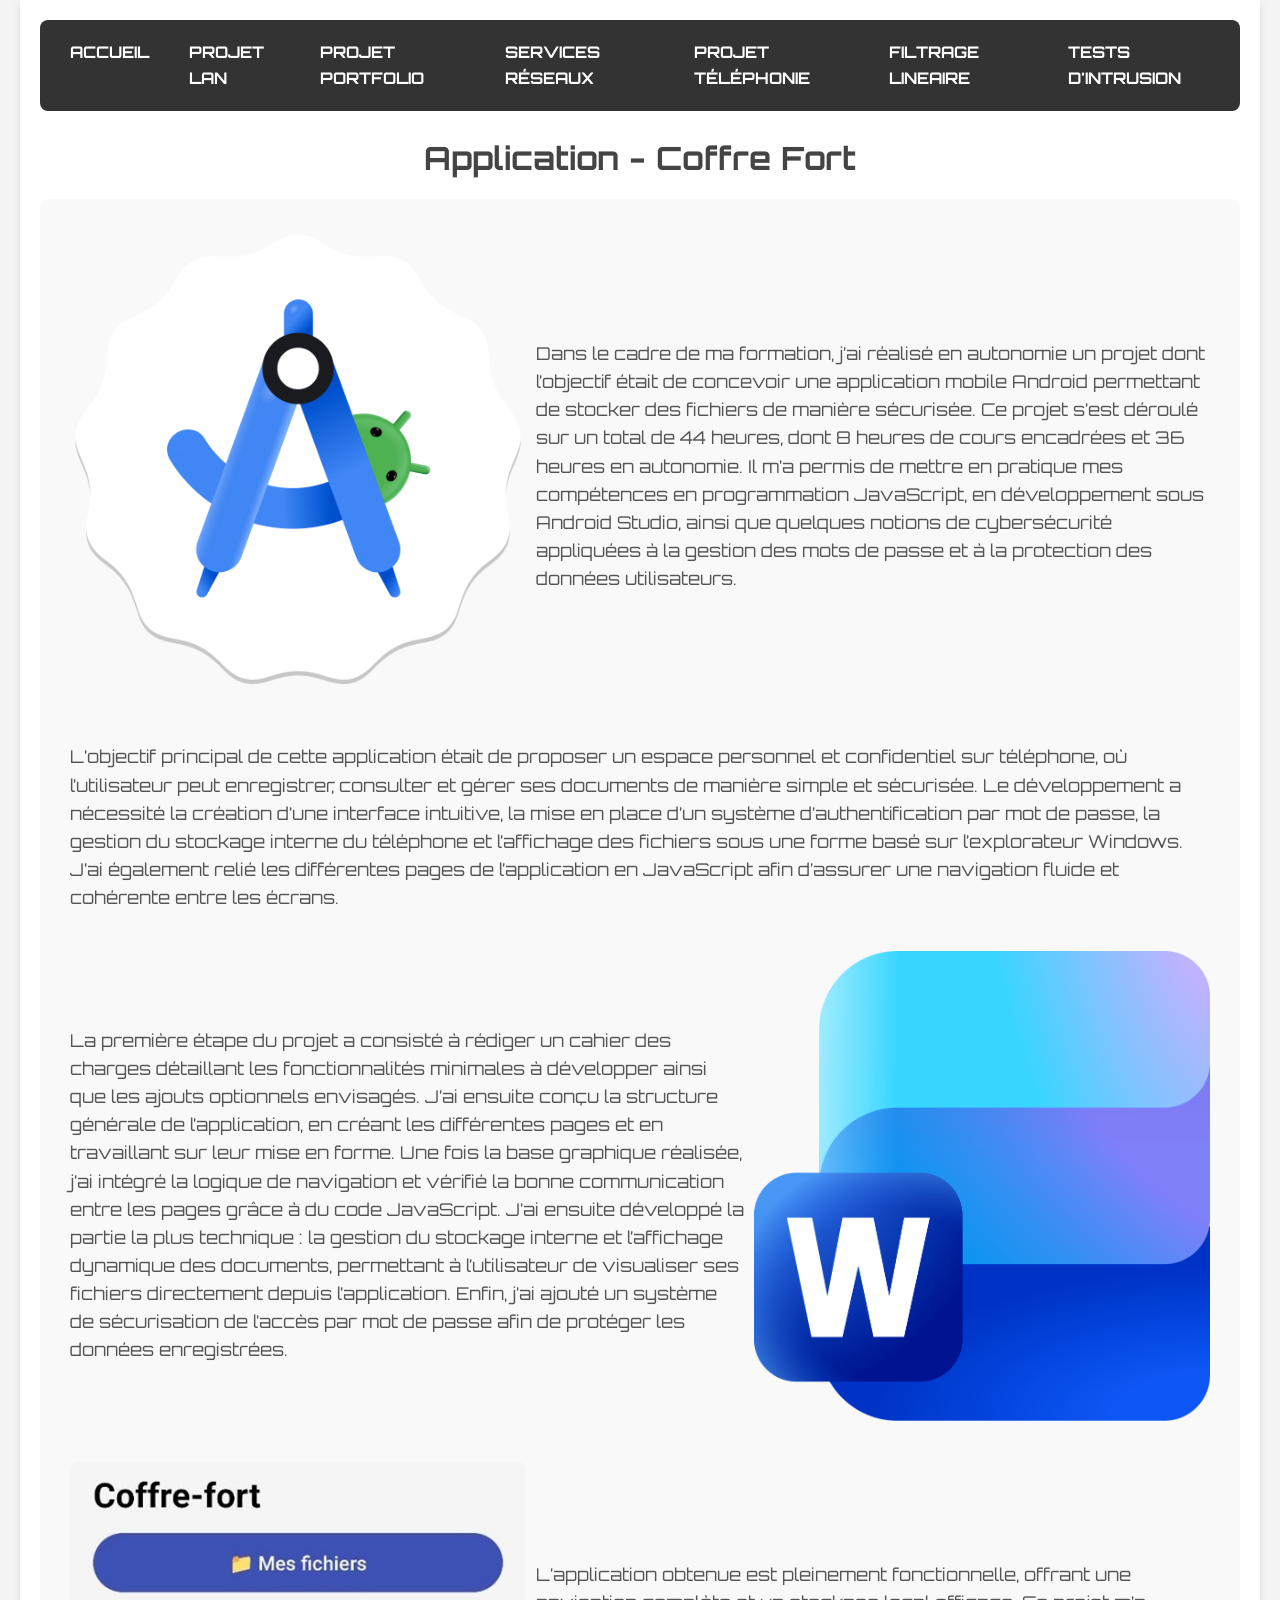
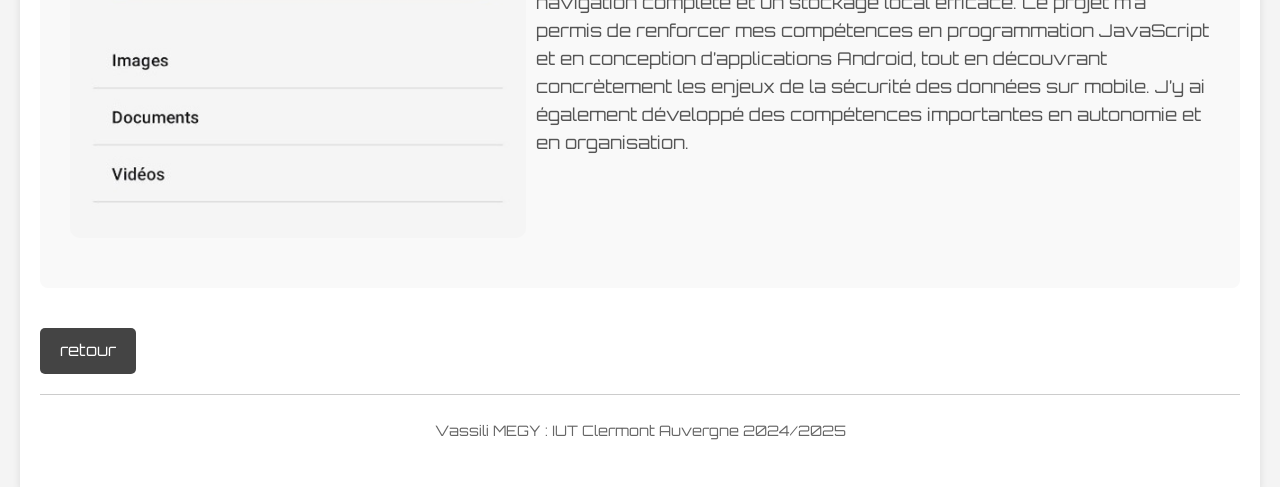
<file: projets/ApplicationCoffreFort.html>
<!DOCTYPE html>
<html lang="fr">
    <head>
        <meta charset="UTF-8">
        <title>Application - Coffre Fort</title>
        <link rel="stylesheet" type="text/css" href="projets.css" />
        <style>
            @import url('https://fonts.googleapis.com/css2?family=Orbitron&family=Pixelify+Sans&display=swap');
        </style>
    </head>
    <body>
        <div class="centre">
            <nav>
                <a class="navigation" href="../index.html" title="Accueil">
                    <div>
                        <strong>Accueil</strong>
                    </div>
                </a>
                <a class="navigation" href="LAN.html" title="Projet LAN">
                    <div>
                        <strong>Projet LAN</strong>
                    </div>
                <a class="navigation" href="Portfolio.html" title="Projet Portfolio">
                    <div>
                        <strong>Projet Portfolio</strong>
                    </div>
                </a>
                <a class="navigation" href="ServicesReseaux.html" title="Services Réseaux">
                    <div>
                        <strong>Services Réseaux</strong>
                    </div>
                </a>
                <a class="navigation" href="Telephonie.html" title="Téléphonie">
                    <div>
                        <strong>Projet Téléphonie</strong>
                    </div>
                </a>
                <a class="navigation" href="FiltrageLineaire.html" title="Filtrage Lineaire">
                    <div>
                        <strong>Filtrage Lineaire</strong>
                    </div>
                </a>
                <a class="navigation" href="TestIntrustion.html" title="Tests d'Intrusion">
                    <div>
                        <strong>Tests d'Intrusion</strong>
                    </div>
                </a>
            </nav>
            <h1 class="titre">Application - Coffre Fort</h1>
            <section class="principal">
                <div class="text-content">
                    <img class="imgPrinc" src="../theme/gfx/Android_Studio_Logo_(2023).svg.png" alt="Android_Studio_Logo_">
                    <p class="presPass">
                        Dans le cadre de ma formation, j’ai réalisé en autonomie un projet dont l’objectif était de concevoir une application mobile Android permettant de stocker des fichiers de manière sécurisée. Ce projet s’est déroulé sur un total de 44 heures, dont 8 heures de cours encadrées et 36 heures en autonomie. Il m’a permis de mettre en pratique mes compétences en programmation JavaScript, en développement sous Android Studio, ainsi que quelques notions de cybersécurité appliquées à la gestion des mots de passe et à la protection des données utilisateurs.
                    </p>
                </div>
                <div class="text-content">
                    <p class="presPass">
                        L’objectif principal de cette application était de proposer un espace personnel et confidentiel sur téléphone, où l’utilisateur peut enregistrer, consulter et gérer ses documents de manière simple et sécurisée. Le développement a nécessité la création d’une interface intuitive, la mise en place d’un système d’authentification par mot de passe, la gestion du stockage interne du téléphone et l’affichage des fichiers sous une forme basé sur l’explorateur Windows. J’ai également relié les différentes pages de l’application en JavaScript afin d’assurer une navigation fluide et cohérente entre les écrans.
                    </p>
                </div>
                <div class="text-content">
                    <p class="presPass">
                        La première étape du projet a consisté à rédiger un cahier des charges détaillant les fonctionnalités minimales à développer ainsi que les ajouts optionnels envisagés. J’ai ensuite conçu la structure générale de l’application, en créant les différentes pages et en travaillant sur leur mise en forme. Une fois la base graphique réalisée, j’ai intégré la logique de navigation et vérifié la bonne communication entre les pages grâce à du code JavaScript. J’ai ensuite développé la partie la plus technique : la gestion du stockage interne et l’affichage dynamique des documents, permettant à l’utilisateur de visualiser ses fichiers directement depuis l’application. Enfin, j’ai ajouté un système de sécurisation de l’accès par mot de passe afin de protéger les données enregistrées.
                    </p>
                    <!-- Immage du code avec l'appli a droite -->
                    <img class="imgPrinc" src="../theme/gfx/Microsoft_Office_Word_(2025–present).svg.png" alt="Application Coffre Fort Code"> 
                </div>
                <div class="text-content">
                    <!-- immage de l'application directement sur un téléphone (peut etre une photo d'un téléphone qui a l'appli d'ouverte) -->
                    <img class="imgPrinc" src="../theme/gfx/CoffreFort2.jpg" alt="Application Coffre Fort sur Téléphone">
                    <p class="presPass">
                        L’application obtenue est pleinement fonctionnelle, offrant une navigation complète et un stockage local efficace. Ce projet m’a permis de renforcer mes compétences en programmation JavaScript et en conception d’applications Android, tout en découvrant concrètement les enjeux de la sécurité des données sur mobile. J’y ai également développé des compétences importantes en autonomie et en organisation. 
                    </p>
                </div>
            </section>
            <a class="retour" href="../index.html">retour</a>
            <footer class="piedDePage">
                <p>
                    Vassili MEGY : IUT Clermont Auvergne 2024/2025
                </p>
            </footer>
        </div>
    </body>
</html>
</file>
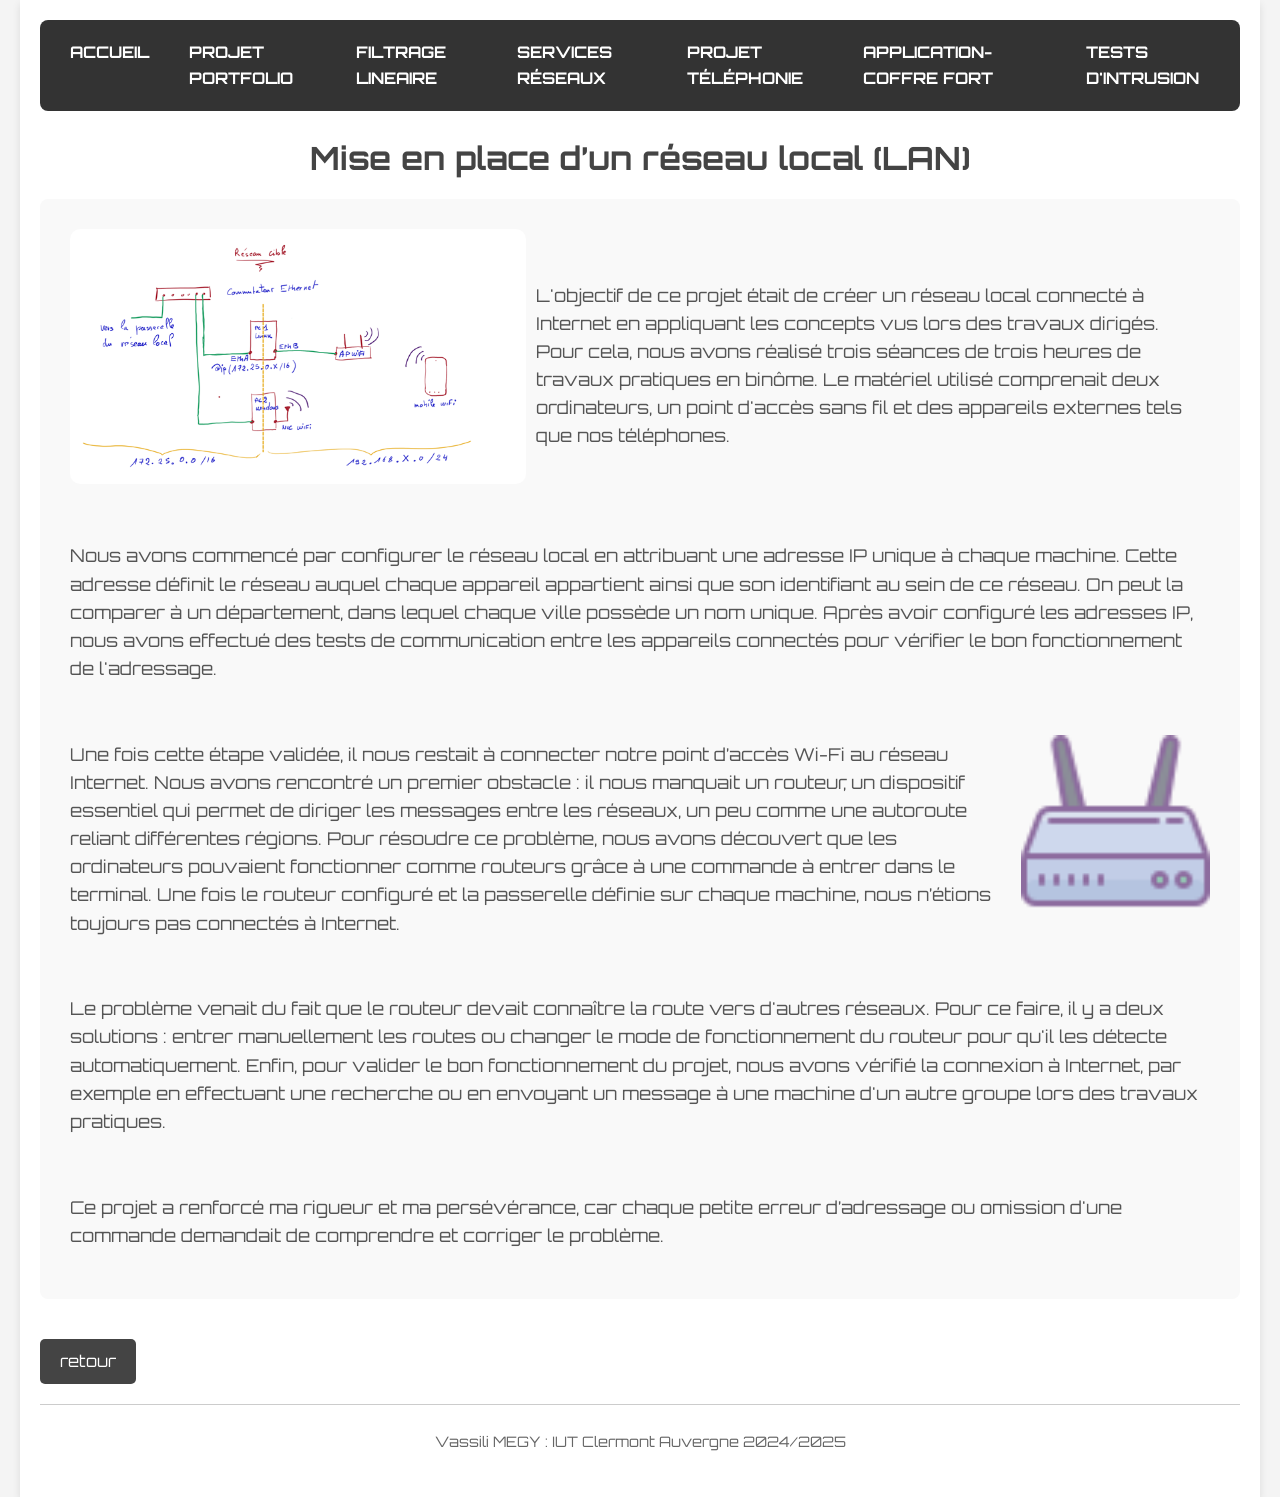
<file: projets/LAN.html>
<!DOCTYPE html>
<html lang="fr">
    <head>
        <meta charset="UTF-8">
        <title>Projet LAN</title>
        <link rel="stylesheet" type="text/css" href="projets.css" />
        <style>
            @import url('https://fonts.googleapis.com/css2?family=Orbitron&family=Pixelify+Sans&display=swap');
        </style>
    </head>
    <body>
        <div class="centre">
            <nav>
                <a class="navigation" href="../index.html" title="Accueil">
                    <div>
                        <strong>Accueil</strong>
                    </div>
                </a>
                <a class="navigation" href="Portfolio.html" title="Projet Portfolio">
                    <div>
                        <strong>Projet Portfolio</strong>
                    </div>
                <a class="navigation" href="FiltrageLineaire.html" title="Filtrage Lineaire">
                    <div>
                        <strong>Filtrage Lineaire</strong>
                    </div>
                </a>
                <a class="navigation" href="ServicesReseaux.html" title="Services Réseaux">
                    <div>
                        <strong>Services Réseaux</strong>
                    </div>
                </a>
                <a class="navigation" href="Telephonie.html" title="Téléphonie">
                    <div>
                        <strong>Projet Téléphonie</strong>
                    </div>
                </a>
                <a class="navigation" href="ApplicationCoffreFort.html" title="Application-Coffre Fort">
                    <div>
                        <strong>Application-Coffre Fort</strong>
                    </div>
                </a>
                <a class="navigation" href="TestIntrustion.html" title="Tests d'Intrusion">
                    <div>
                        <strong>Tests d'Intrusion</strong>
                    </div>
                </a>
            </nav>
            <h1 class="titre">Mise en place d’un réseau local (LAN)</h1>
            <section class="principal">
                <div class="text-content">
                    <img class="imgPrinc" src="../theme/gfx/projet_lan.png" alt="Projet LAN">
                    <p class="presPass">
                        L'objectif de ce projet était de créer un réseau local connecté à Internet en appliquant les concepts vus lors des travaux dirigés. 
                        Pour cela, nous avons réalisé trois séances de trois heures de travaux pratiques en binôme. Le matériel utilisé comprenait deux ordinateurs, 
                        un point d'accès sans fil et des appareils externes tels que nos téléphones. 
                    </p>
                </div>
                <div class="text-content">
                    <p class="presPass">
                        Nous avons commencé par configurer le réseau local en attribuant une adresse IP unique à chaque machine. 
                        Cette adresse définit le réseau auquel chaque appareil appartient ainsi que son identifiant au sein de ce réseau. 
                        On peut la comparer à un département, dans lequel chaque ville possède un nom unique. Après avoir configuré les adresses IP, 
                        nous avons effectué des tests de communication entre les appareils connectés pour vérifier le bon fonctionnement de l'adressage. 
                    </p>
                </div>
                <div class="text-content">
                    <p class="presPass">
                        Une fois cette étape validée, il nous restait à connecter notre point d’accès Wi-Fi au réseau Internet. 
                        Nous avons rencontré un premier obstacle : il nous manquait un routeur, un dispositif essentiel qui permet de diriger les messages entre les réseaux, 
                        un peu comme une autoroute reliant différentes régions. Pour résoudre ce problème, 
                        nous avons découvert que les ordinateurs pouvaient fonctionner comme routeurs grâce à une commande à entrer dans le terminal.
                        Une fois le routeur configuré et la passerelle définie sur chaque machine, nous n’étions toujours pas connectés à Internet.
                    </p>
                    <img class="imgPrinc" src="../theme/gfx/icon_routeur.png" alt="Projet LAN2">
                </div>
                <div class="text-content">
                    <p class="presPass">
                        Le problème venait du fait que le routeur devait connaître la route vers d'autres réseaux. Pour ce faire, il y a deux solutions : 
                        entrer manuellement les routes ou changer le mode de fonctionnement du routeur pour qu'il les détecte automatiquement. Enfin, 
                        pour valider le bon fonctionnement du projet, nous avons vérifié la connexion à Internet, 
                        par exemple en effectuant une recherche ou en envoyant un message à une machine d'un autre groupe lors des travaux pratiques.
                    </p>
                </div>
                <div class="text-content">
                    <p class="presPass">
                        Ce projet a renforcé ma rigueur et ma persévérance, car chaque petite erreur d’adressage ou omission d'une commande demandait de comprendre et corriger le problème. 
                    </p>
                </div>
            </section>
            <a class="retour" href="../index.html">retour</a>
            <footer class="piedDePage">
                <p>
                    Vassili MEGY : IUT Clermont Auvergne 2024/2025
                </p>
            </footer>
        </div>
    </body>
</html>
</file>
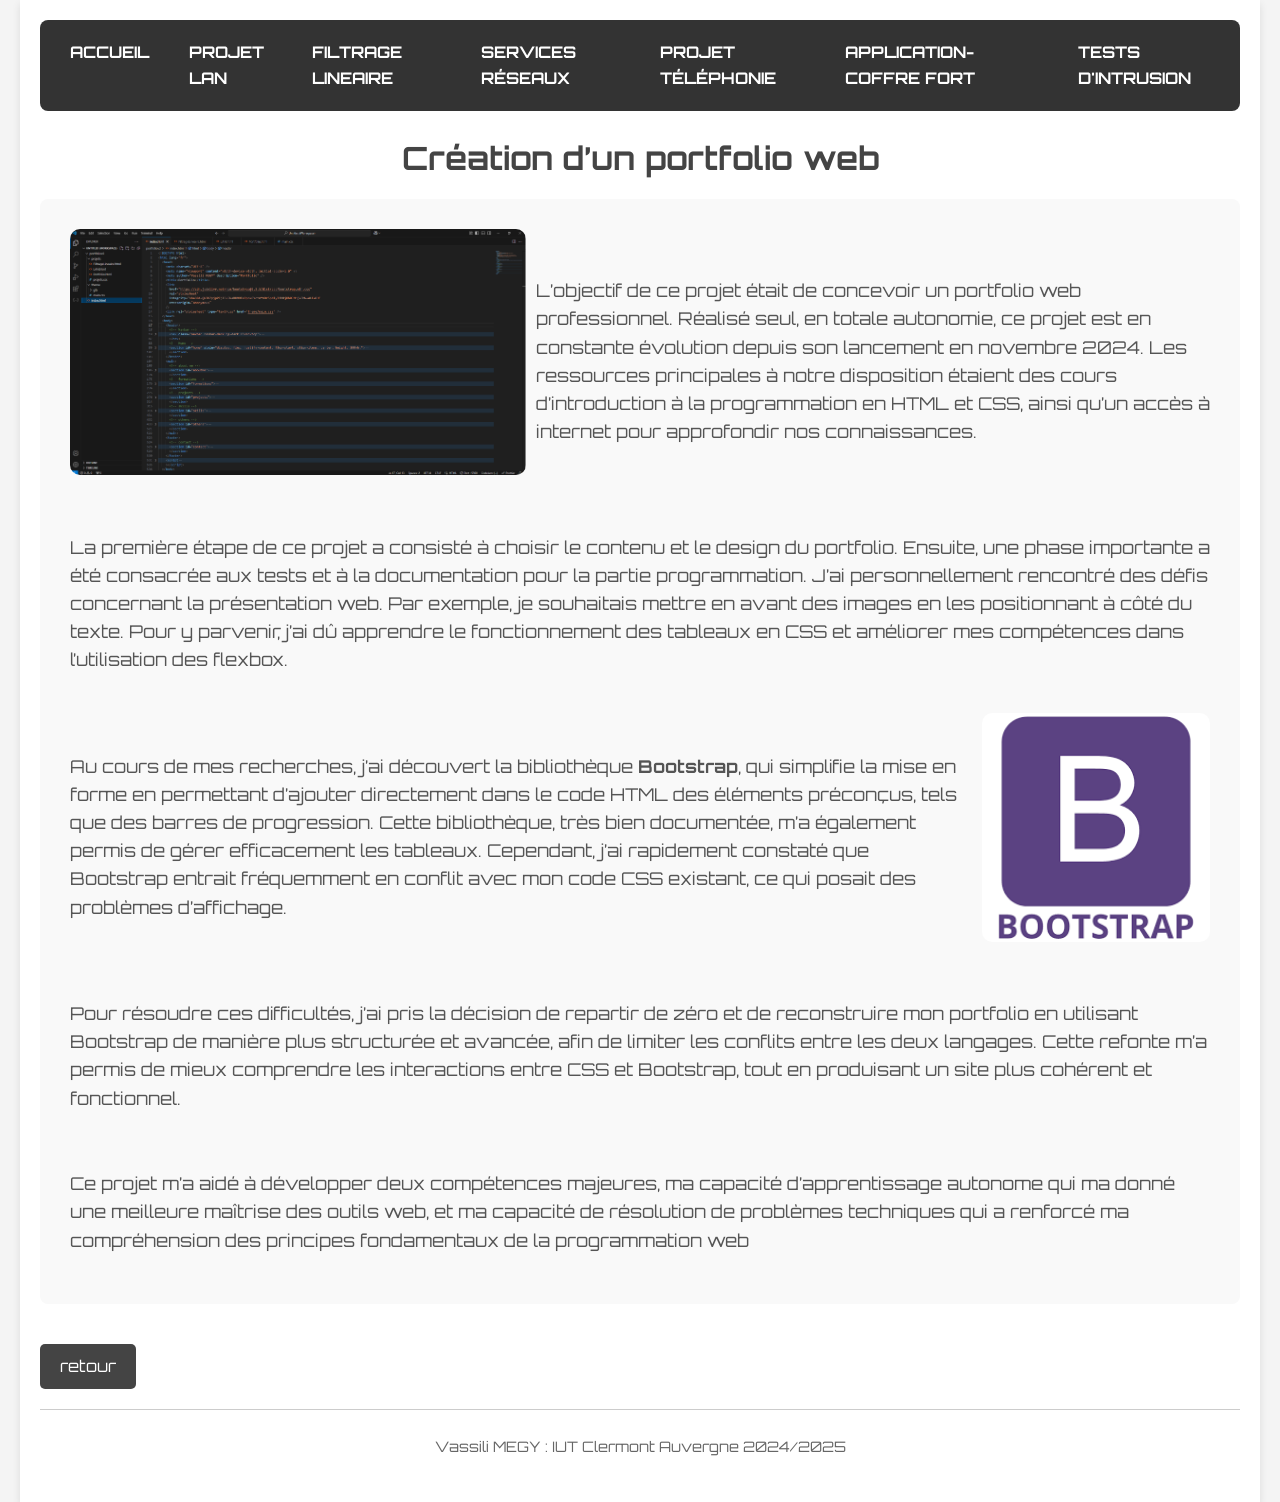
<file: projets/Portfolio.html>
<!DOCTYPE html>
<html lang="fr">
    <head>
        <meta charset="UTF-8">
        <title>Projet Portfolio</title>
        <link rel="stylesheet" type="text/css" href="projets.css" />
        <style>
            @import url('https://fonts.googleapis.com/css2?family=Orbitron&family=Pixelify+Sans&display=swap');
        </style>
    </head>
    <body>
        <div class="centre">
            <nav>
                <a class="navigation" href="../index.html" title="Accueil">
                    <div>
                        <strong>Accueil</strong>
                    </div>
                </a>
                <a class="navigation" href="LAN.html" title="Projet LAN">
                    <div>
                        <strong>Projet LAN</strong>
                    </div>
                <a class="navigation" href="FiltrageLineaire.html" title="Filtrage Lineaire">
                    <div>
                        <strong>Filtrage Lineaire</strong>
                    </div>
                </a>
                <a class="navigation" href="ServicesReseaux.html" title="Services Réseaux">
                    <div>
                        <strong>Services Réseaux</strong>
                    </div>
                </a>
                <a class="navigation" href="Telephonie.html" title="Téléphonie">
                    <div>
                        <strong>Projet Téléphonie</strong>
                    </div>
                </a>
                <a class="navigation" href="ApplicationCoffreFort.html" title="Application-Coffre Fort">
                    <div>
                        <strong>Application-Coffre Fort</strong>
                    </div>
                </a>
                <a class="navigation" href="TestIntrustion.html" title="Tests d'Intrusion">
                    <div>
                        <strong>Tests d'Intrusion</strong>
                    </div>
                </a>
            </nav>
            <h1 class="titre">Création d’un portfolio web</h1>
            <section class="principal">
                <div class="text-content">
                    <img class="imgPrinc" src="../theme/gfx/projet_portfolio.png" alt="projet portfolio">
                    <p class="presPass">
                        L’objectif de ce projet était de concevoir un portfolio web professionnel. Réalisé seul, en totale autonomie, 
                        ce projet est en constante évolution depuis son lancement en novembre 2024. 
                        Les ressources principales à notre disposition étaient des cours d’introduction à la programmation en HTML et CSS, 
                        ainsi qu’un accès à internet pour approfondir nos connaissances. 
                    </p>
                </div>
                <div class="text-content">
                    <p class="presPass">
                        La première étape de ce projet a consisté à choisir le contenu et le design du portfolio. 
                        Ensuite, une phase importante a été consacrée aux tests et à la documentation pour la partie programmation. 
                        J’ai personnellement rencontré des défis concernant la présentation web. Par exemple, je souhaitais mettre en avant des images en les positionnant à côté du texte.
                        Pour y parvenir, j’ai dû apprendre le fonctionnement des tableaux en CSS et améliorer mes compétences dans l’utilisation des flexbox. 
                    </p>
                </div>
                <div class="text-content">
                    <p class="presPass">
                        Au cours de mes recherches, j’ai découvert la bibliothèque <strong>Bootstrap</strong>, 
                        qui simplifie la mise en forme en permettant d’ajouter directement dans le code HTML des éléments préconçus, tels que des barres de progression. 
                        Cette bibliothèque, très bien documentée, m’a également permis de gérer efficacement les tableaux. Cependant, 
                        j’ai rapidement constaté que Bootstrap entrait fréquemment en conflit avec mon code CSS existant, ce qui posait des problèmes d’affichage.  
                    </p>
                    <img class="imgPrinc" src="../theme/gfx/bootstrap.png" alt="projet portfolio">
                </div>
                <div class="text-content">
                    <p class="presPass">
                        Pour résoudre ces difficultés, j’ai pris la décision de repartir de zéro et de reconstruire mon portfolio en utilisant Bootstrap de manière plus structurée et avancée, 
                        afin de limiter les conflits entre les deux langages. Cette refonte m’a permis de mieux comprendre les interactions entre CSS et Bootstrap, 
                        tout en produisant un site plus cohérent et fonctionnel. 
                    </p>
                </div>
                <div class="text-content">
                    <p class="presPass">
                        Ce projet m’a aidé à développer deux compétences majeures, ma capacité d’apprentissage autonome qui ma donné une meilleure maîtrise des outils web, 
                        et ma capacité de résolution de problèmes techniques qui a renforcé ma compréhension des principes fondamentaux de la programmation web 
                    </p>
                </div>
            </section>
            <a class="retour" href="../index.html">retour</a>
            <footer class="piedDePage">
                <p>
                    Vassili MEGY : IUT Clermont Auvergne 2024/2025
                </p>
            </footer>
        </div>
    </body>
</html>
</file>
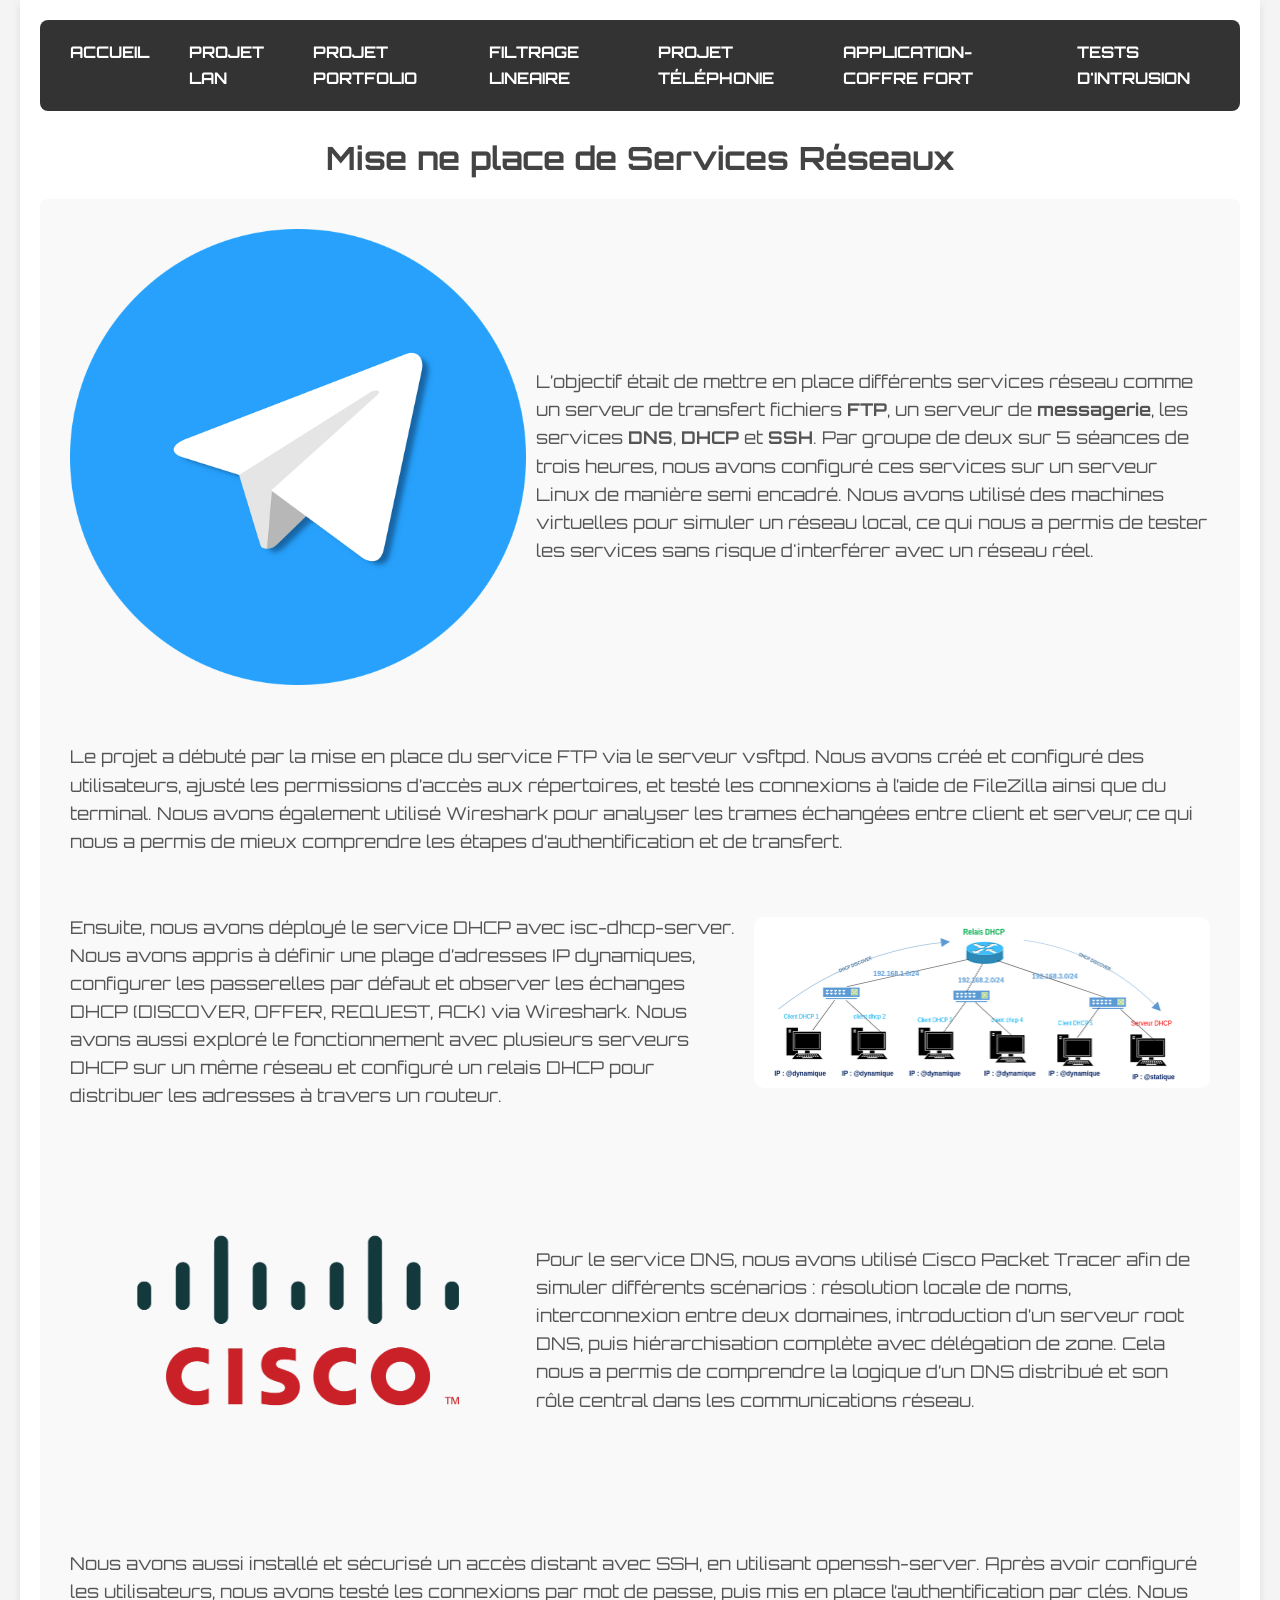
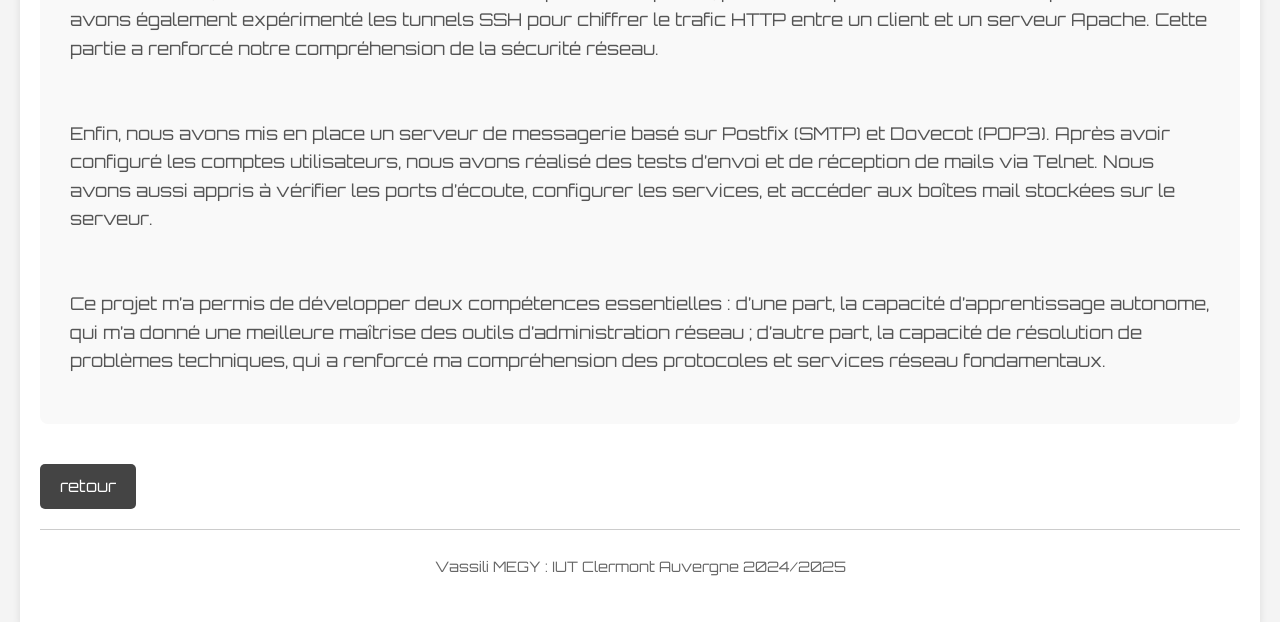
<file: projets/ServicesReseaux.html>
<!DOCTYPE html>
<html lang="fr">
    <head>
        <meta charset="UTF-8">
        <title>Services Réseaux</title>
        <link rel="stylesheet" type="text/css" href="projets.css" />
        <style>
            @import url('https://fonts.googleapis.com/css2?family=Orbitron&family=Pixelify+Sans&display=swap');
        </style>
    </head>
    <body>
        <div class="centre">
            <nav>
                <a class="navigation" href="../index.html" title="Accueil">
                    <div>
                        <strong>Accueil</strong>
                    </div>
                </a>
                <a class="navigation" href="LAN.html" title="Projet LAN">
                    <div>
                        <strong>Projet LAN</strong>
                    </div>
                <a class="navigation" href="Portfolio.html" title="Projet Portfolio">
                    <div>
                        <strong>Projet Portfolio</strong>
                    </div>
                <a class="navigation" href="FiltrageLineaire.html" title="Filtrage Lineaire">
                    <div>
                        <strong>Filtrage Lineaire</strong>
                    </div>
                </a>
                <a class="navigation" href="Telephonie.html" title="Téléphonie">
                    <div>
                        <strong>Projet Téléphonie</strong>
                    </div>
                </a>
                <a class="navigation" href="ApplicationCoffreFort.html" title="Application-Coffre Fort">
                    <div>
                        <strong>Application-Coffre Fort</strong>
                    </div>
                </a>
                <a class="navigation" href="TestIntrustion.html" title="Tests d'Intrusion">
                    <div>
                        <strong>Tests d'Intrusion</strong>
                    </div>
                </a>
            </nav>
            <h1 class="titre">Mise ne place de Services Réseaux</h1>
            <section class="principal">
                <div class="text-content">
                    <img class="imgPrinc" src="../theme/gfx/ServicesResaux_messagerie.png" alt="Projet LAN">
                    <p class="presPass">
                        L’objectif était de mettre en place différents services réseau comme un serveur de transfert fichiers <strong>FTP</strong>, un serveur de <strong>messagerie</strong>, les services <strong>DNS</strong>, <strong>DHCP</strong> et <strong>SSH</strong>.
                        Par groupe de deux sur 5 séances de trois heures, nous avons configuré ces services sur un serveur Linux de manière semi encadré.
                        Nous avons utilisé des machines virtuelles pour simuler un réseau local, ce qui nous a permis de tester les services sans risque d'interférer avec un réseau réel. 
                    </p>
                </div>
                <div class="text-content">
                    <p class="presPass">
                        Le projet a débuté par la mise en place du service FTP via le serveur vsftpd. Nous avons créé et configuré des utilisateurs, ajusté les permissions d’accès aux répertoires, et testé les connexions à l’aide de FileZilla ainsi que du terminal. 
                        Nous avons également utilisé Wireshark pour analyser les trames échangées entre client et serveur, ce qui nous a permis de mieux comprendre les étapes d’authentification et de transfert.
                    </p>
                </div>
                <div class="text-content">
                    <p class="presPass">
                        Ensuite, nous avons déployé le service DHCP avec isc-dhcp-server. Nous avons appris à définir une plage d’adresses IP dynamiques, configurer les passerelles par défaut et observer les échanges DHCP (DISCOVER, OFFER, REQUEST, ACK) via Wireshark. 
                        Nous avons aussi exploré le fonctionnement avec plusieurs serveurs DHCP sur un même réseau et configuré un relais DHCP pour distribuer les adresses à travers un routeur.
                    </p>
                    <img class="imgPrinc" src="../theme/gfx/ServicesResaux_dhcp.png" alt="Projet LAN">
                </div>
                <div class="text-content">
                    <img class="imgPrinc" src="../theme/gfx/ServicesResaux_pkt.png" alt="Projet LAN">
                    <p class="presPass">
                        Pour le service DNS, nous avons utilisé Cisco Packet Tracer afin de simuler différents scénarios : résolution locale de noms, interconnexion entre deux domaines, introduction d’un serveur root DNS, puis hiérarchisation complète avec délégation de zone. 
                        Cela nous a permis de comprendre la logique d’un DNS distribué et son rôle central dans les communications réseau.
                    </p>
                </div>
                <div class="text-content">
                    <p class="presPass">
                        Nous avons aussi installé et sécurisé un accès distant avec SSH, en utilisant openssh-server. Après avoir configuré les utilisateurs, nous avons testé les connexions par mot de passe, puis mis en place l’authentification par clés. 
                        Nous avons également expérimenté les tunnels SSH pour chiffrer le trafic HTTP entre un client et un serveur Apache. 
                        Cette partie a renforcé notre compréhension de la sécurité réseau.
                    </p>
                </div>
                <div class="text-content">
                    <p class="presPass">
                        Enfin, nous avons mis en place un serveur de messagerie basé sur Postfix (SMTP) et Dovecot (POP3). Après avoir configuré les comptes utilisateurs, nous avons réalisé des tests d’envoi et de réception de mails via Telnet. 
                        Nous avons aussi appris à vérifier les ports d’écoute, configurer les services, et accéder aux boîtes mail stockées sur le serveur.
                    </p>
                </div>
                <div class="text-content">
                    <p class="presPass">
                        Ce projet m’a permis de développer deux compétences essentielles : d’une part, la capacité d’apprentissage autonome, qui m’a donné une meilleure maîtrise des outils d’administration réseau ; 
                        d’autre part, la capacité de résolution de problèmes techniques, qui a renforcé ma compréhension des protocoles et services réseau fondamentaux.
                    </p>
                </div>
            </section>
            <a class="retour" href="../index.html">retour</a>
            <footer class="piedDePage">
                <p>
                    Vassili MEGY : IUT Clermont Auvergne 2024/2025
                </p>
            </footer>
        </div>
    </body>
</html>
</file>
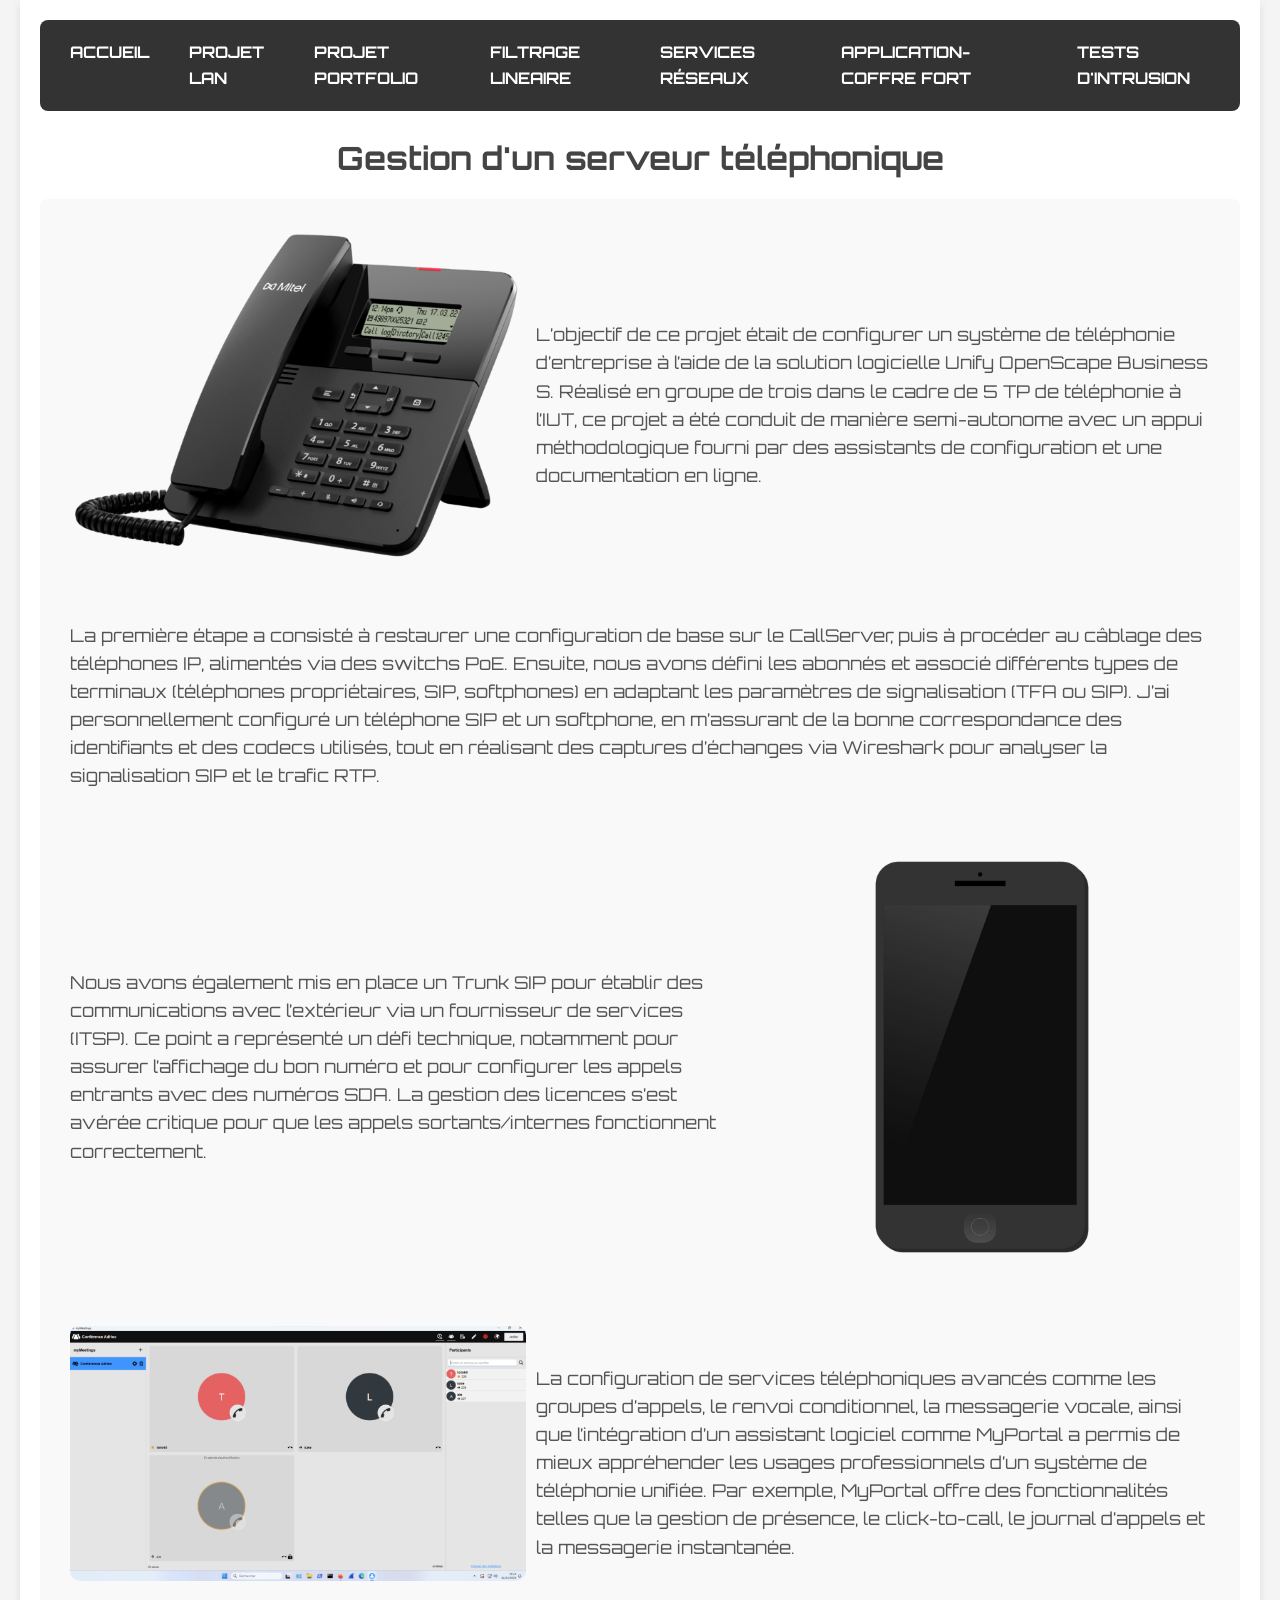
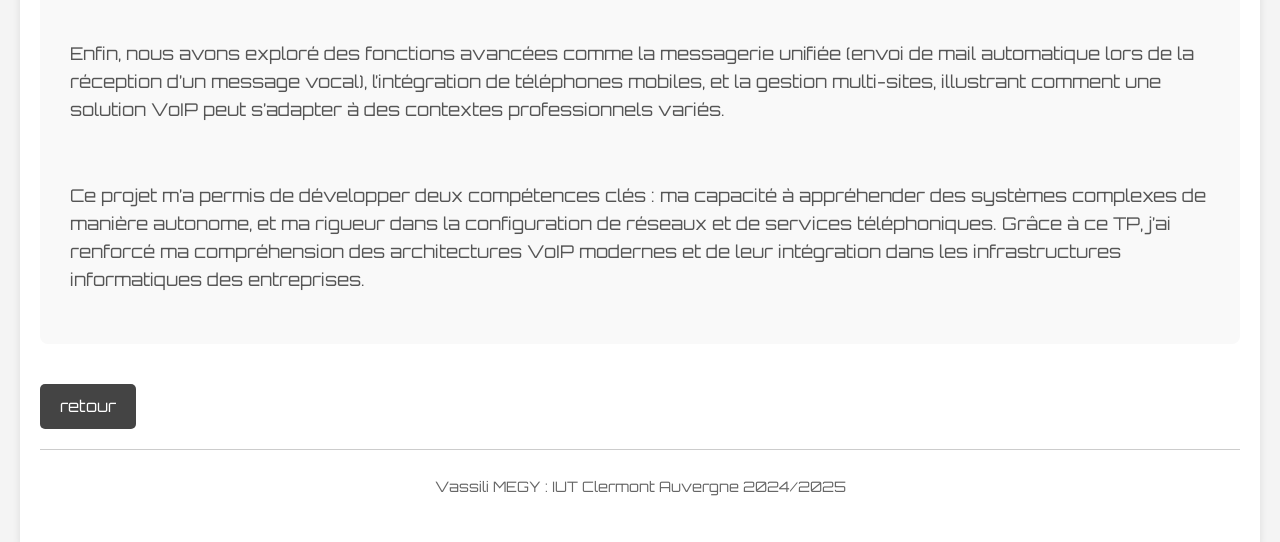
<file: projets/Telephonie.html>
<!DOCTYPE html>
<html lang="fr">
    <head>
        <meta charset="UTF-8">
        <title>Projet Téléphonie</title>
        <link rel="stylesheet" type="text/css" href="projets.css" />
        <style>
            @import url('https://fonts.googleapis.com/css2?family=Orbitron&family=Pixelify+Sans&display=swap');
        </style>
    </head>
    <body>
        <div class="centre">
            <nav>
                <a class="navigation" href="../index.html" title="Accueil">
                    <div>
                        <strong>Accueil</strong>
                    </div>
                </a>
                <a class="navigation" href="LAN.html" title="Projet LAN">
                    <div>
                        <strong>Projet LAN</strong>
                    </div>
                <a class="navigation" href="Portfolio.html" title="Projet Portfolio">
                    <div>
                        <strong>Projet Portfolio</strong>
                    </div>
                <a class="navigation" href="FiltrageLineaire.html" title="Filtrage Lineaire">
                    <div>
                        <strong>Filtrage Lineaire</strong>
                    </div>
                </a>
                <a class="navigation" href="ServicesReseaux.html" title="Services Réseaux">
                    <div>
                        <strong>Services Réseaux</strong>
                    </div>
                </a>
                <a class="navigation" href="ApplicationCoffreFort.html" title="Application-Coffre Fort">
                    <div>
                        <strong>Application-Coffre Fort</strong>
                    </div>
                </a>
                <a class="navigation" href="TestIntrustion.html" title="Tests d'Intrusion">
                    <div>
                        <strong>Tests d'Intrusion</strong>
                    </div>
                </a>
            </nav>
            <h1 class="titre">Gestion d'un serveur téléphonique</h1>
            <section class="principal">
                <div class="text-content">
                    <img class="imgPrinc" src="../theme/gfx/telephonie_img2.png" alt="Projet LAN">
                    <p class="presPass">
                        L’objectif de ce projet était de configurer un système de téléphonie d’entreprise à l’aide de la solution logicielle Unify OpenScape Business S. 
                        Réalisé en groupe de trois dans le cadre de 5 TP de téléphonie à l’IUT, ce projet a été conduit de manière semi-autonome avec un appui méthodologique fourni par des assistants de configuration et une documentation en ligne.
                    </p>
                </div>
                <div class="text-content">
                    <p class="presPass">
                        La première étape a consisté à restaurer une configuration de base sur le CallServer, puis à procéder au câblage des téléphones IP, alimentés via des switchs PoE. 
                        Ensuite, nous avons défini les abonnés et associé différents types de terminaux (téléphones propriétaires, SIP, softphones) en adaptant les paramètres de signalisation (TFA ou SIP). 
                        J’ai personnellement configuré un téléphone SIP et un softphone, en m’assurant de la bonne correspondance des identifiants et des codecs utilisés, tout en réalisant des captures d’échanges via Wireshark pour analyser la signalisation SIP et le trafic RTP.
                    </p>
                </div>
                <div class="text-content">
                    <p class="presPass">
                        Nous avons également mis en place un Trunk SIP pour établir des communications avec l’extérieur via un fournisseur de services (ITSP). 
                        Ce point a représenté un défi technique, notamment pour assurer l’affichage du bon numéro et pour configurer les appels entrants avec des numéros SDA. 
                        La gestion des licences s’est avérée critique pour que les appels sortants/internes fonctionnent correctement.
                    </p>
                    <img class="imgPrinc" src="../theme/gfx/telephonie_img3.png" alt="Projet LAN">
                </div>
                <div class="text-content">
                    <img class="imgPrinc" src="../theme/gfx/telephonie_img1.png" alt="Projet LAN">
                    <p class="presPass">
                        La configuration de services téléphoniques avancés comme les groupes d’appels, le renvoi conditionnel, la messagerie vocale, ainsi que l’intégration d’un assistant logiciel comme MyPortal a permis de mieux appréhender les usages professionnels d’un système de téléphonie unifiée. 
                        Par exemple, MyPortal offre des fonctionnalités telles que la gestion de présence, le click-to-call, le journal d’appels et la messagerie instantanée.
                    </p>
                </div>
                <div class="text-content">
                    <p class="presPass">
                        Enfin, nous avons exploré des fonctions avancées comme la messagerie unifiée (envoi de mail automatique lors de la réception d’un message vocal), l’intégration de téléphones mobiles, et la gestion multi-sites, illustrant comment une solution VoIP peut s’adapter à des contextes professionnels variés.
                    </p>
                </div>
                <div class="text-content">
                    <p class="presPass">
                    Ce projet m’a permis de développer deux compétences clés : ma capacité à appréhender des systèmes complexes de manière autonome, et ma rigueur dans la configuration de réseaux et de services téléphoniques. 
                    Grâce à ce TP, j’ai renforcé ma compréhension des architectures VoIP modernes et de leur intégration dans les infrastructures informatiques des entreprises.                    
                    </p>
                </div>
            </section>
            <a class="retour" href="../index.html">retour</a>
            <footer class="piedDePage">
                <p>
                    Vassili MEGY : IUT Clermont Auvergne 2024/2025
                </p>
            </footer>
        </div>
    </body>
</html>
</file>
<file: projets/projets.css>
/* Général */
body {
    font-family: 'Orbitron', 'Pixelify Sans', sans-serif;
    margin: 0;
    padding: 0;
    background-color: #f4f4f4;
    color: #333;
    line-height: 1.6;
}

.centre {
    max-width: 1200px;
    margin: 0 auto;
    padding: 20px;
    background-color: #fff;
    box-shadow: 0px 4px 8px rgba(0, 0, 0, 0.1);
}

/* Navigation */
nav {
    display: flex;
    justify-content: space-around;
    background-color: #333;
    padding: 10px;
    margin-bottom: 20px;
    border-radius: 8px;
}

.navigation {
    text-decoration: none;
    color: #fff;
    transition: color 0.3s ease-in-out;
}

.navigation div {
    padding: 10px 20px;
    text-transform: uppercase;
    font-size: 1rem;
    font-weight: bold;
}

.navigation:hover {
    color: #ffdd57;
}

/* Section principale */
.principal {
    padding: 20px;
    background-color: #f9f9f9;
    border-radius: 8px;
    margin-bottom: 20px;
}

.imgPrinc {
    width: 100%;
    height: auto;
    border-radius: 8px;
    margin-bottom: 20px;
}

.titre {
    font-size: 2rem;
    font-weight: bold;
    color: #444;
    text-align: center;
    margin-bottom: 20px;
}

.presPass {
    font-size: 1.1rem;
    line-height: 1.8;
    margin-bottom: 20px;
    color: #555;
}

.presPass br {
    margin-bottom: 10px;
}

/* Bouton Retour */
.retour {
    display: inline-block;
    text-decoration: none;
    background-color: #444;
    color: #fff;
    padding: 10px 20px;
    border-radius: 5px;
    font-size: 1rem;
    text-align: center;
    transition: background-color 0.3s ease-in-out;
    margin-top: 20px;
}

.retour:hover {
    background-color: #ffdd57;
    color: #333;
}

/* Footer */
.piedDePage {
    text-align: center;
    font-size: 0.9rem;
    color: #666;
    padding: 10px;
    margin-top: 20px;
    border-top: 1px solid #ccc;
}



/* Images et texte */
.imgPrinc {
    max-width: 40%; /* Limite la taille de l'image à 40% de la largeur du conteneur */
    height: auto; /* Maintient les proportions de l'image */
    border-radius: 10px; /* Optionnel : pour des coins arrondis */
}

.text-content {
    display: flex; /* Utilise flexbox pour aligner les enfants horizontalement */
    align-items: center; /* Aligne le contenu en haut */
    gap: 10px; /* Ajoute de l'espace entre l'image et le texte */
    padding: 10px; /* Optionnel : pour un peu d'espace intérieur */
    flex: 1; /* Permet au texte de prendre tout l'espace restant */
}

.titre {
    margin-bottom: 15px; /* Ajoute un peu d'espace sous le titre */
}

.presPass {
    line-height: 1.6; /* Améliore la lisibilité du texte */
}
</file>
